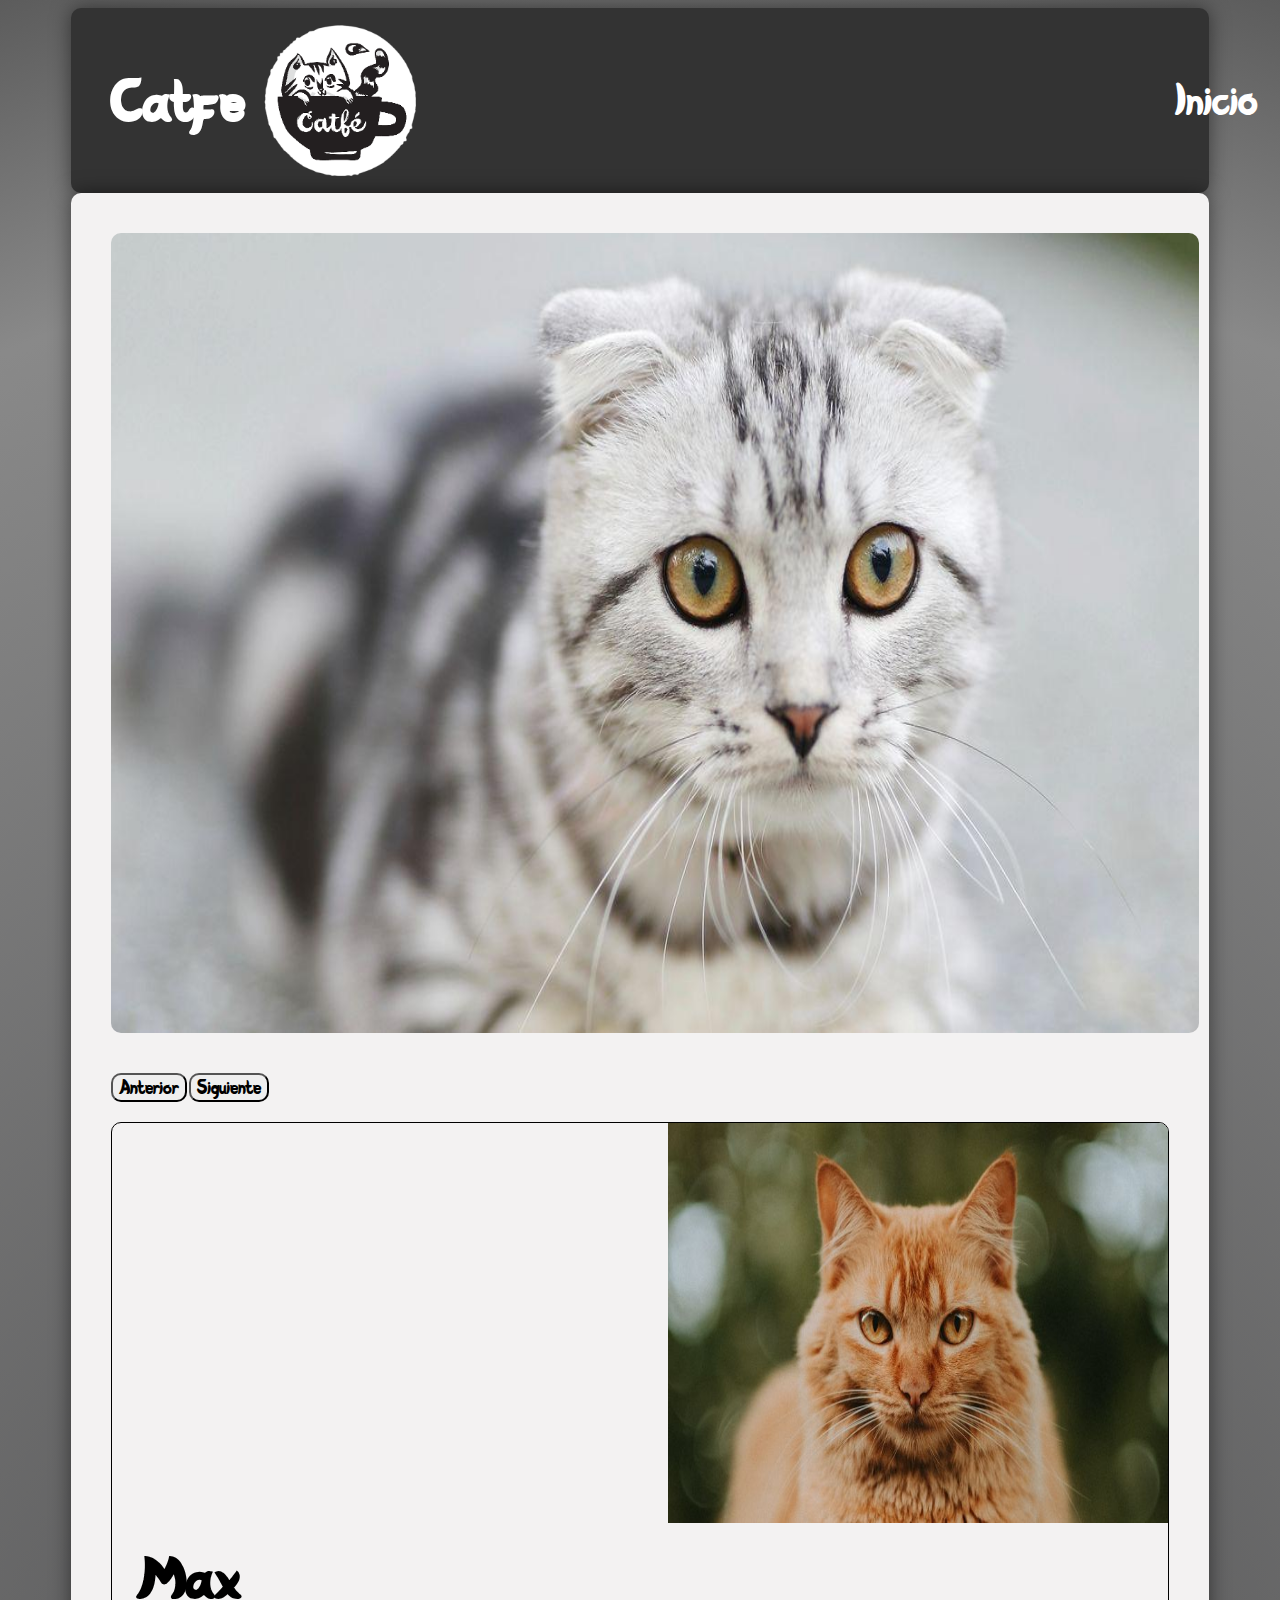
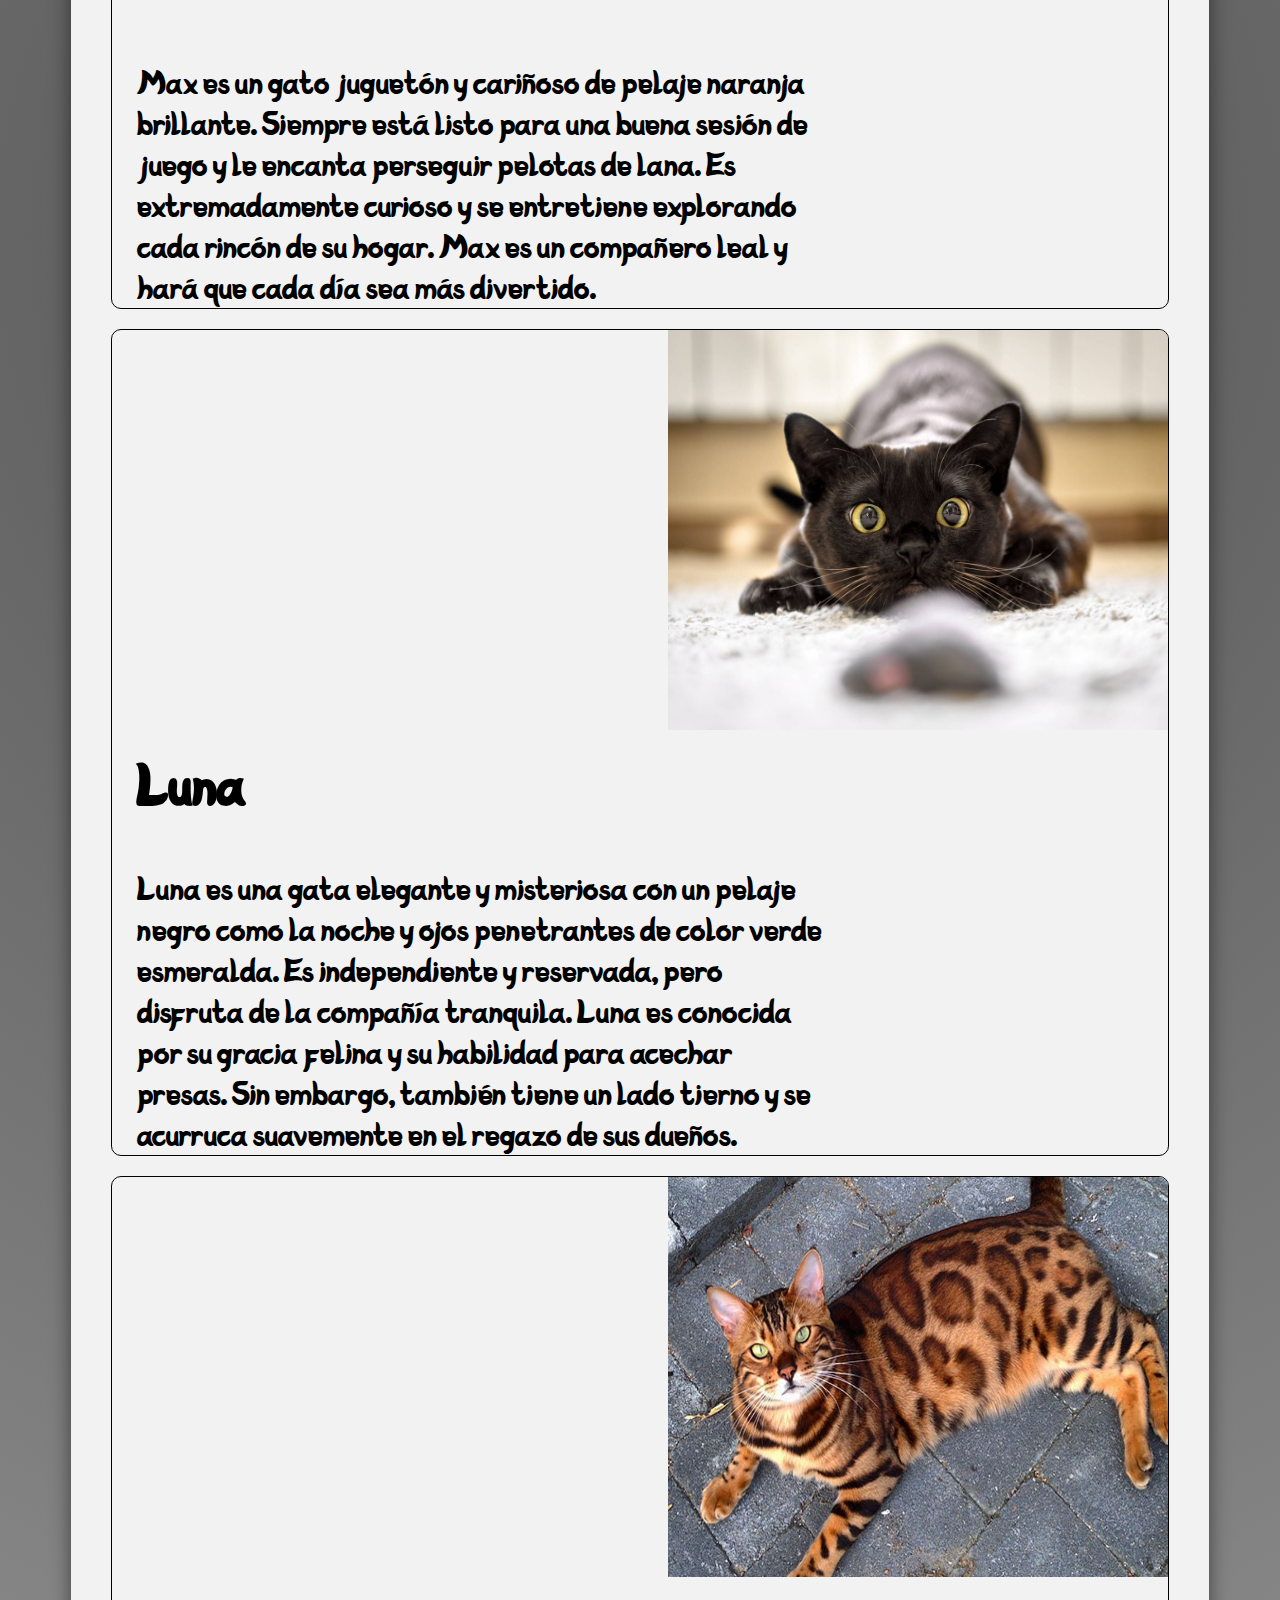
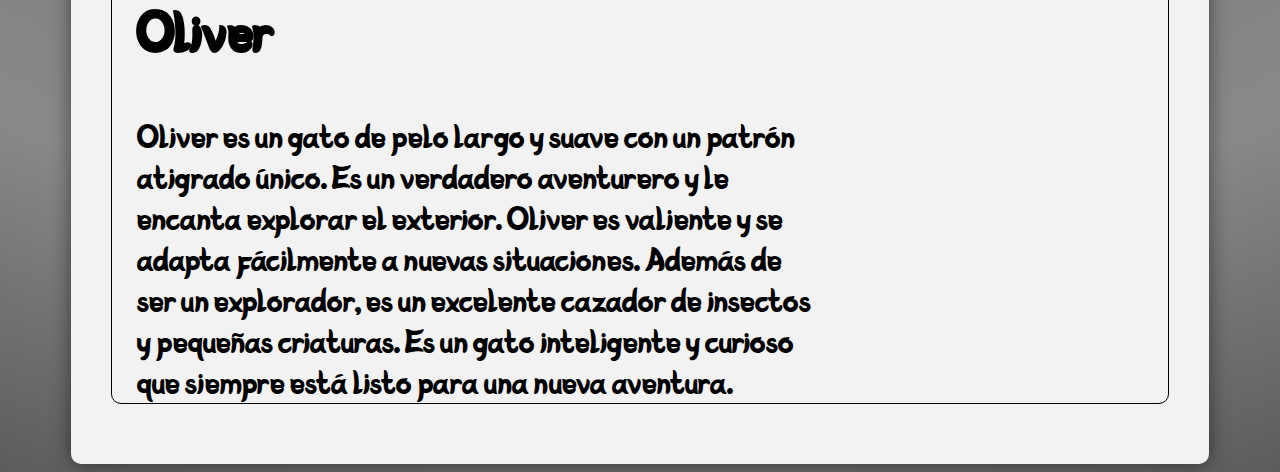
<file: index.html>
<!DOCTYPE html>
<html>
  <head>
    <title>Catfe</title>
    <link rel="stylesheet" type="text/css" href="index_style.css">
  </head>
  <body>

    <nav class="navbar">
      <div class="navbar-logo">Catfe</div>
      <img src="images/gatologo.png" alt="logo" class="logo-img">
      <ul class="nav-items">
        <li><a href="#">Inicio</a></li>
        <li><a href="cafes.html">Cafes</a></li>
        <li><a href="contact.html">Contacto</a></li>
      </ul>
    </nav>

    <div class="container">
        <div id="carousel">
          <img src="images/carousel1.jpg" alt="Imagen1">
          <img src="images/carousel2.jpg" alt="Imagen2">
          <img src="images/carousel4.webp" alt="Imagen3">
          <img src="images/carousel5.jpg" alt="Imagen4">
          <img src="images/carousel6.webp" alt="Imagen5">
        </div>

        <button id="prevButton">Anterior</button>
        <button id="nextButton">Siguiente</button>  

        <div class="gatos-lista">
            <div class="gato">
                <a href="">
                    <img src="images/gatonaranja.jpg" alt="gato">
                    <div class="texto">
                        <h2>Max</h2>
                        <p>Max es un gato juguetón y cariñoso de pelaje naranja brillante. Siempre está listo para una buena sesión de juego y le encanta perseguir pelotas de lana. Es extremadamente curioso y se entretiene explorando cada rincón de su hogar. Max es un compañero leal y hará que cada día sea más divertido.</p>
                    </div>
                </a>
            </div>
                 
                <div class="gato">
                    <a href="">
                        <img src="images/gato.jpg" alt="gato">
                        <div class="texto">
                          <h2>Luna</h2>
                          <p> Luna es una gata elegante y misteriosa con un pelaje negro como la noche y ojos penetrantes de color verde esmeralda. Es independiente y reservada, pero disfruta de la compañía tranquila. Luna es conocida por su gracia felina y su habilidad para acechar presas. Sin embargo, también tiene un lado tierno y se acurruca suavemente en el regazo de sus dueños.</p>
                        </div>
                    </a>
                </div>

                <div class="gato">
                    <a href="">
                        <img src="images/gato-bengala-thor-instagram-5.jpg" alt="gato">
                        <div class="texto">
                          <h2>Oliver</h2>
                          <p>Oliver es un gato de pelo largo y suave con un patrón atigrado único. Es un verdadero aventurero y le encanta explorar el exterior. Oliver es valiente y se adapta fácilmente a nuevas situaciones. Además de ser un explorador, es un excelente cazador de insectos y pequeñas criaturas. Es un gato inteligente y curioso que siempre está listo para una nueva aventura.</p>
                        </div>
                    </a>
                </div>
        </div>
    </div>
  <script src="carrusel.js"></script>
  </body>
</html>
</file>
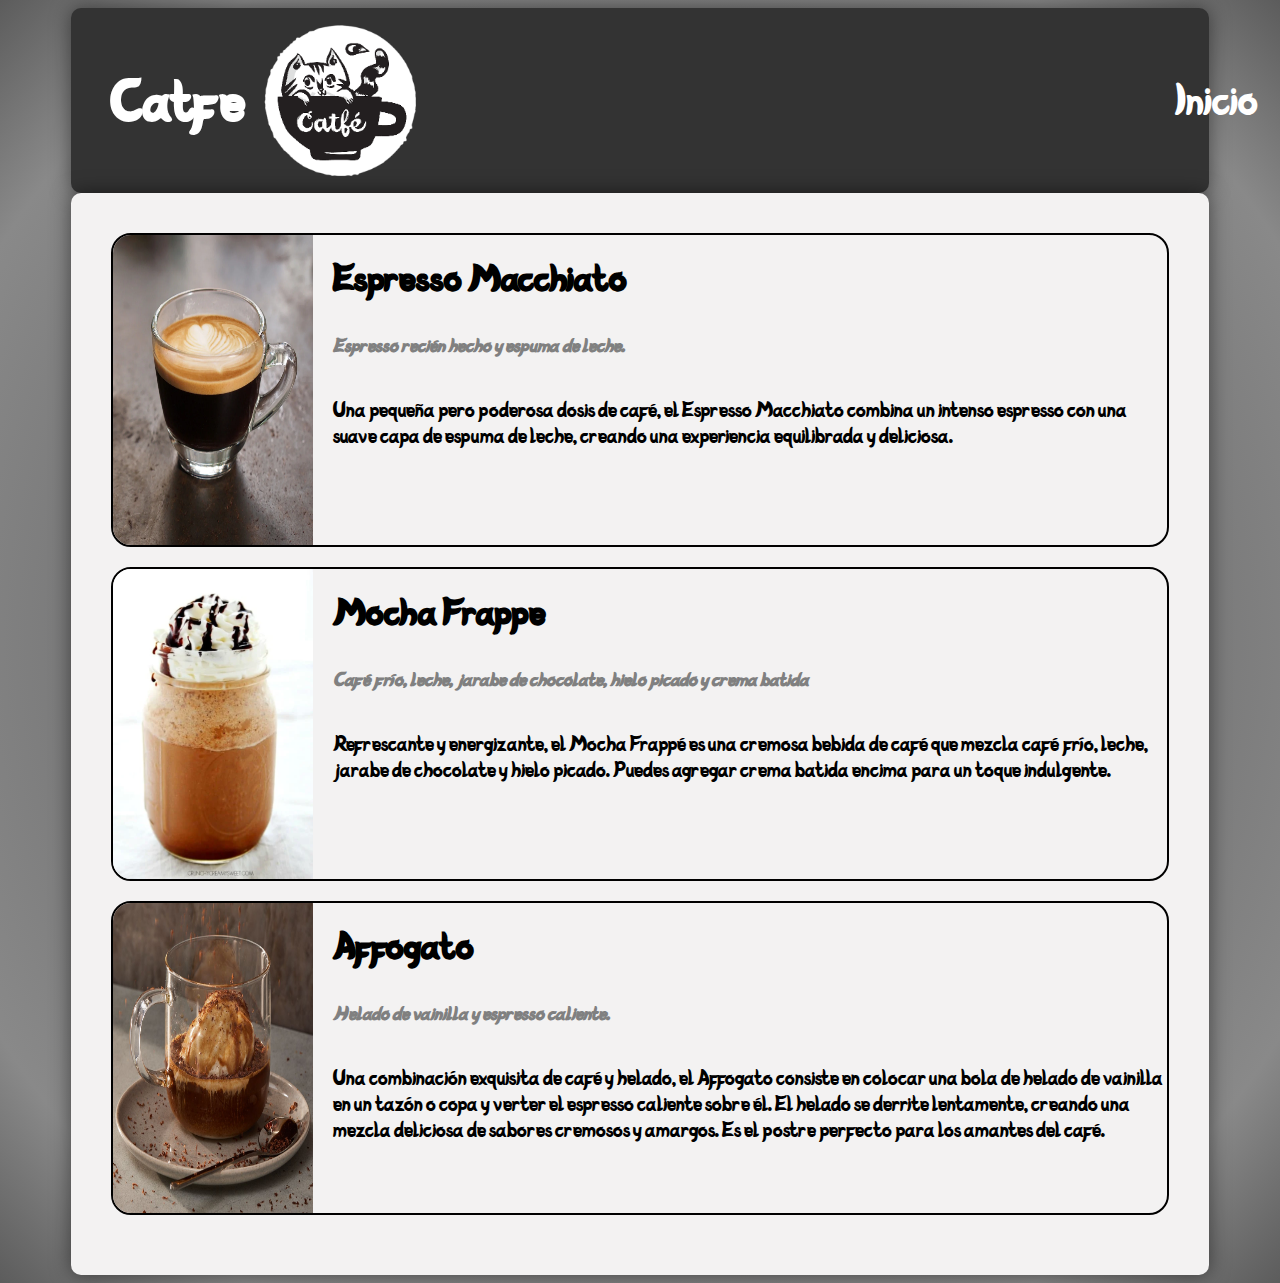
<file: cafes.html>
<!DOCTYPE html>
<html>
  <head>
    <title>Catfe - Cafes</title>
    <link rel="stylesheet" type="text/css" href="cafes_style.css">
  </head>
  <body>
    <nav class="navbar">
      <div class="navbar-logo">Catfe</div>
      <img src="images/gatologo.png" alt="logo" class="logo-img">
      <ul class="nav-items">
        <li><a href="index.html">Inicio</a></li>
        <li><a href="cafes.html">Cafes</a></li>
        <li><a href="contact.html">Contacto</a></li>
      </ul>
    </nav>

    <div class="container">

        <div class="recipes-list">
            <div class="receta">
                <a href="">
                    <img src="images/machiato.webp" alt="Imagen de la receta">
                    <div class="texto">
                        <h2>Espresso Macchiato</h2>
                        <h3>Espresso recién hecho y espuma de leche.</h3>
                        <p>Una pequeña pero poderosa dosis de café, el Espresso Macchiato combina un intenso espresso con una suave capa de espuma de leche, creando una experiencia equilibrada y deliciosa.</p>
                    </div>
                </a>
            </div>
            
                <div class="receta">
                    <a href="">
                        <img src="images/frappe.webp" alt="Imagen de la receta">
                        <div class="texto">
                          <h2>Mocha Frappe</h2>
                          <h3>Café frío, leche, jarabe de chocolate, hielo picado y crema batida</h3>
                          <p>Refrescante y energizante, el Mocha Frappé es una cremosa bebida de café que mezcla café frío, leche, jarabe de chocolate y hielo picado. Puedes agregar crema batida encima para un toque indulgente.</p>
                        </div>
                    </a>
                </div>
                <div class="receta">
                    <a href="">
                        <img src="images/affogato.jpg" alt="Imagen de la receta">
                        <div class="texto">
                          <h2>Affogato</h2>
                          <h3>Helado de vainilla y espresso caliente.</h3>
                          <p>Una combinación exquisita de café y helado, el Affogato consiste en colocar una bola de helado de vainilla en un tazón o copa y verter el espresso caliente sobre él. El helado se derrite lentamente, creando una mezcla deliciosa de sabores cremosos y amargos. Es el postre perfecto para los amantes del café.</p>
                        </div>
                    </a>
                </div>
        </div>
    </div>
  </body>
</html>
</file>
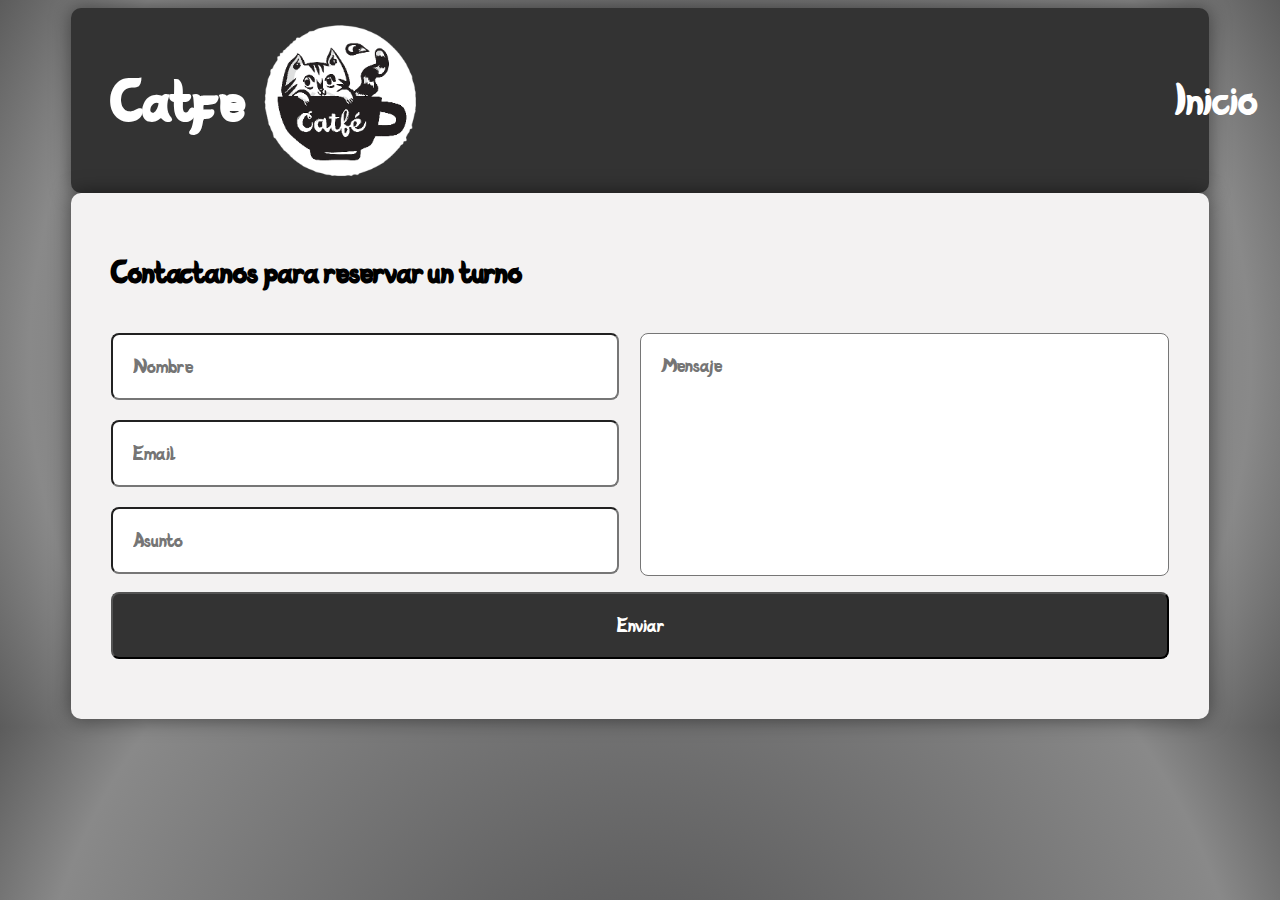
<file: contact.html>
<!DOCTYPE html>
<html>
  <head>
    <title>Catfe - Contacto</title>
    <link rel="stylesheet" type="text/css" href="contact_style.css">
  </head>
  <body>
    <nav class="navbar">
      <div class="navbar-logo">Catfe</div>
      <img src="images/gatologo.png" alt="logo" class="logo-img">
      <ul class="nav-items">
        <li><a href="index.html">Inicio</a></li>
        <li><a href="cafes.html">Cafes</a></li>
        <li><a href="contact.html">Contacto</a></li>
      </ul>
    </nav>

    <div class="container">

        <div class="form" id="contact-form">
            <h1>Contactanos para reservar un turno</h1>
                <form class="cf">
                <div class="half left cf">
                    <input type="text" id="input-name" placeholder="Nombre">
                    <input type="text" id="input-email" placeholder="Email">
                    <input type="text" id="input-subject" placeholder="Asunto">
                </div>
                <div class="half right cf">
                    <textarea name="message" type="text" id="input-message" placeholder="Mensaje"></textarea>
                </div>  
                <input type="submit" value="Enviar" id="input-submit">
                </form>
        </div>

        
    <div id="error-list">

    </div>
    </div>

  
    <script src="formulario.js"></script>
  </body>
</html>
</file>
<file: index_style.css>
@font-face {
  font-family: font;
  src: url(fonts/Banabo.ttf)
}

html {
    box-sizing: border-box;
    background: rgb(0, 0, 0);
    background: radial-gradient(circle, rgb(78, 78, 79) 0%, rgb(137, 137, 137) 83%, rgb(92, 92, 92) 100%);
    font-family: font;
  }
  *, *:before, *:after {
    box-sizing: inherit;
  }

.container {
   width: 90%;
   margin: 0 auto;
   background-color: rgb(243, 242, 242);
   padding: 40px;
   border-radius: 10px;
   box-shadow: 0 0 20px rgba(0,0,0,0.5);
}


.navbar {
  border-radius: 10px;
  margin: auto;
  width: 90%;
  display: flex;
  justify-content: space-between;
  align-items: center;
  padding: 10px;
  background-color: #333;
  box-shadow: 0 0 20px rgba(0,0,0,0.5);
}

.navbar-logo {
  font-weight: bold;
  font-size: 60px;
  color: white;
  margin-left: 30px;
  font-family: font;
  margin-bottom: 0px;
}

.logo-img {
  width: 190px;
  height: auto;
  margin-right: 700px;
  margin-top: 0px;
}

.nav-items {
  list-style: none;
  display: flex;
  gap: 50px;
  margin-right: 30px;
}

.nav-items li a {
  text-decoration: none;
  color: white;
  font-size: 45px;
  font-family: font;
}

#carousel {
  width: 100%;
  height: 800px;
  margin-bottom: 40px;
}
#carousel img {
width: 85%;
height: 800px;
position: absolute;
overflow: hidden;
top: 10;
left: 10;
opacity: 0;
transition: opacity 0.5s ease-in-out;
border-radius: 10px;
}

#carousel img.active {
opacity: 1;
}

#prevButton, #nextButton {
  border-radius: 10px;
  font-family: font;
  margin-bottom: 20px;
  font-size: 20px;
}

.gato {
  margin-bottom: 20px;
  overflow: auto;
  border: 1px solid black;
  border-radius: 10px;
  transition: box-shadow 0.3s ease;
}
.gato:hover {
  transform: scale(1.02);
  box-shadow: 0 0 10px rgba(0,0,0,0.3);
}
.gato a {
  color: inherit;
  text-decoration: none;
}
.gato a:hover {
  text-decoration: underline;
}

.gato img {
  float: right;
  margin-left: 20px;    
  width: 500px;
  height: 400px;
}

.gato .texto {
  display: inline-block;
  vertical-align: top;
  width: 65%;
  margin-left: 25px;
}

.gato h2 {
  font-size: 60px;
  margin-top: 20px;
}

.gato p {
  font-size: 35px;
  margin-bottom: 0px;
  margin-top: 40px;
}
</file>
<file: cafes_style.css>
:root {
    --main-color:   
    --secondary-color:
    --third-color:
}
@font-face {
  font-family: font;
  src: url(fonts/Banabo.ttf)
}

html {
  box-sizing: border-box;
  background: rgb(0, 0, 0);
  background: radial-gradient(circle, rgb(78, 78, 79) 0%, rgb(137, 137, 137) 83%, rgb(92, 92, 92) 100%);
  font-family: font;
}
*, *:before, *:after {
  box-sizing: inherit;
}

  .container {
    width: 90%;
    margin: 0 auto;
    background-color: rgb(243, 242, 242);
    padding: 40px;
    border-radius: 10px;
    box-shadow: 0 0 20px rgba(0,0,0,0.5);
 }
.navbar {
  border-radius: 10px;
  margin: auto;
  width: 90%;
  display: flex;
  justify-content: space-between;
  align-items: center;
  padding: 10px;
  background-color: #333;
  box-shadow: 0 0 20px rgba(0,0,0,0.5);
}

.navbar-logo {
  font-weight: bold;
  font-size: 60px;
  color: white;
  margin-left: 30px;
  font-family: font;
  margin-bottom: 0px;
}

.logo-img {
  width: 190px;
  height: auto;
  margin-right: 700px;
  margin-top: 0px;
}

.nav-items {
  list-style: none;
  display: flex;
  gap: 50px;
  margin-right: 30px;
}

.nav-items li a {
  text-decoration: none;
  color: white;
  font-size: 45px;
  font-family: font;
}


.receta {
    margin-bottom: 20px;
    overflow: auto;
    border: 2px solid black;
    border-radius: 20px;
  }
  .receta:hover {
    transform: scale(1.02);
  }
  .receta a {
    color: inherit;
    text-decoration: none;
  }
  .receta a:hover {
    text-decoration: underline;
  }
  
  .receta img {
    float: left;
    margin-right: 20px;    
    width: 200px;
    height: 310px;
  }
  
  .receta .texto {
    display: inline-block;
    vertical-align: top;
    width: calc(100% - 220px);
  }
  
  .receta h2 {
    font-size: 40px;
    margin-top: 20px;
  }
  .receta h3 {
    font-size: 20px;
    font-style: italic;
    color: grey;
  }
  
  .receta p {
    font-size: 22px;
    margin-bottom: 0px;
    margin-top: 40px;
  }
</file>
<file: contact_style.css>
:root {
    --main-color:   
    --secondary-color:
    --third-color:
}

@font-face {
  font-family: font;
  src: url(fonts/Banabo.ttf)
}

html {
  box-sizing: border-box;
  background: rgb(0, 0, 0);
  background: radial-gradient(circle, rgb(78, 78, 79) 0%, rgb(137, 137, 137) 83%, rgb(92, 92, 92) 100%);
  font-family: font;
}
*, *:before, *:after {
  box-sizing: inherit;
}

.container {
   width: 90%;
   margin: 0 auto;
   background-color: rgb(243, 242, 242);
   padding: 40px;
   border-radius: 10px;
   box-shadow: 0 0 20px rgba(0,0,0,0.5);
}

.navbar {
  border-radius: 10px;
  margin: auto;
  width: 90%;
  display: flex;
  justify-content: space-between;
  align-items: center;
  padding: 10px;
  background-color: #333;
  box-shadow: 0 0 20px rgba(0,0,0,0.5);
}

.navbar-logo {
  font-weight: bold;
  font-size: 60px;
  color: white;
  margin-left: 30px;
  font-family: font;
  margin-bottom: 0px;
}

.logo-img {
  width: 190px;
  height: auto;
  margin-right: 700px;
  margin-top: 0px;
}

.nav-items {
  list-style: none;
  display: flex;
  gap: 50px;
  margin-right: 30px;
}

.nav-items li a {
  text-decoration: none;
  color: white;
  font-size: 45px;
  font-family: font;
}

 form {
    max-width: 100%;
    text-align: center;
    margin: 20px auto;
 }
    h1 {
      font-family: font;
   }
    input, textarea {
      padding: 1em;
      font-size: 20px;
      border-radius: 8px;
      display: block;
      width: 100%;
      margin-top: 1em;
      font-family: font;
      box-shadow: 0 1px 1px rgba(black, 0.1);
      resize: none;
    }
     
   #input-submit {
      color: white; 
      background: #333;
      cursor: pointer;
     
   }
   
   textarea {
       height: 243px;
   }
 
 
 
 .half {
   float: left;
   width: 48%;
   margin-bottom: 1em;
 }
 
 .right { width: 50%; }
 
 .left {
      margin-right: 2%; 
 }

 #error-list {
  font-size: 24px;
  color: red;
 }
</file>
